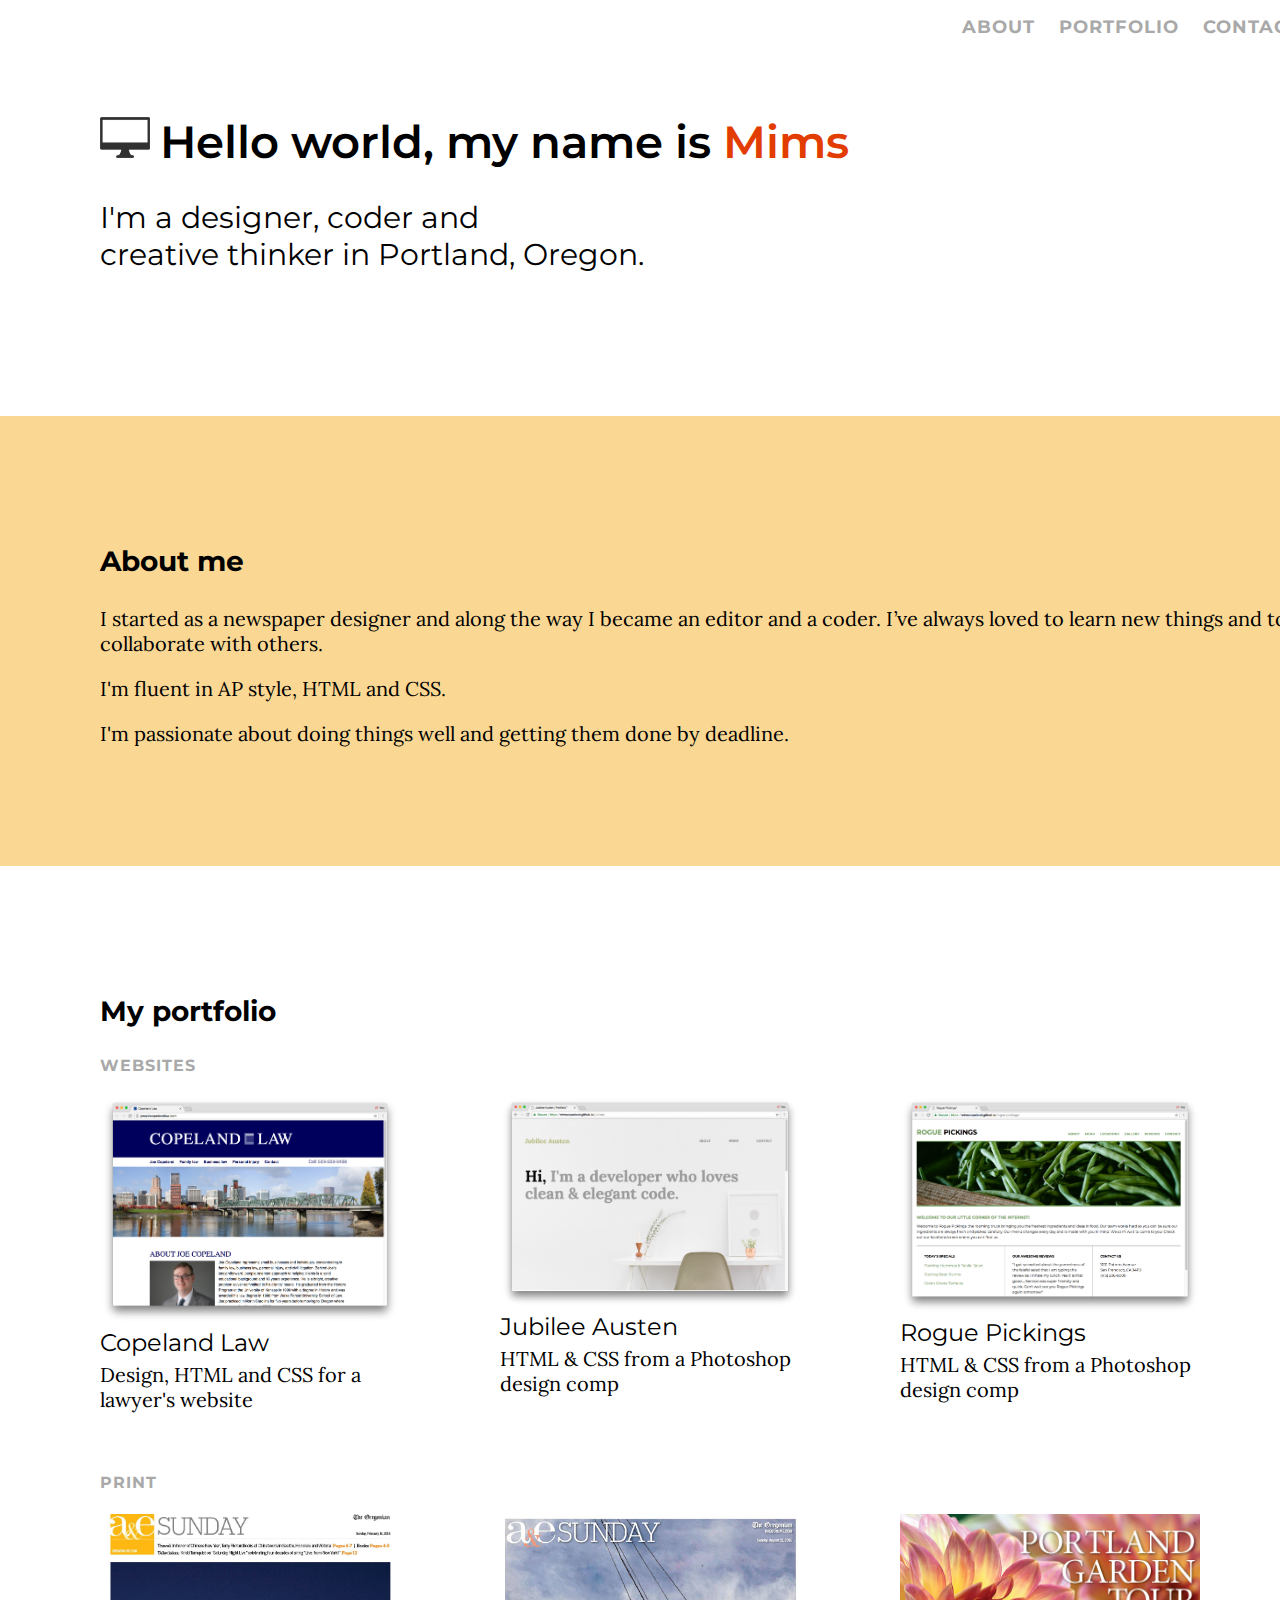
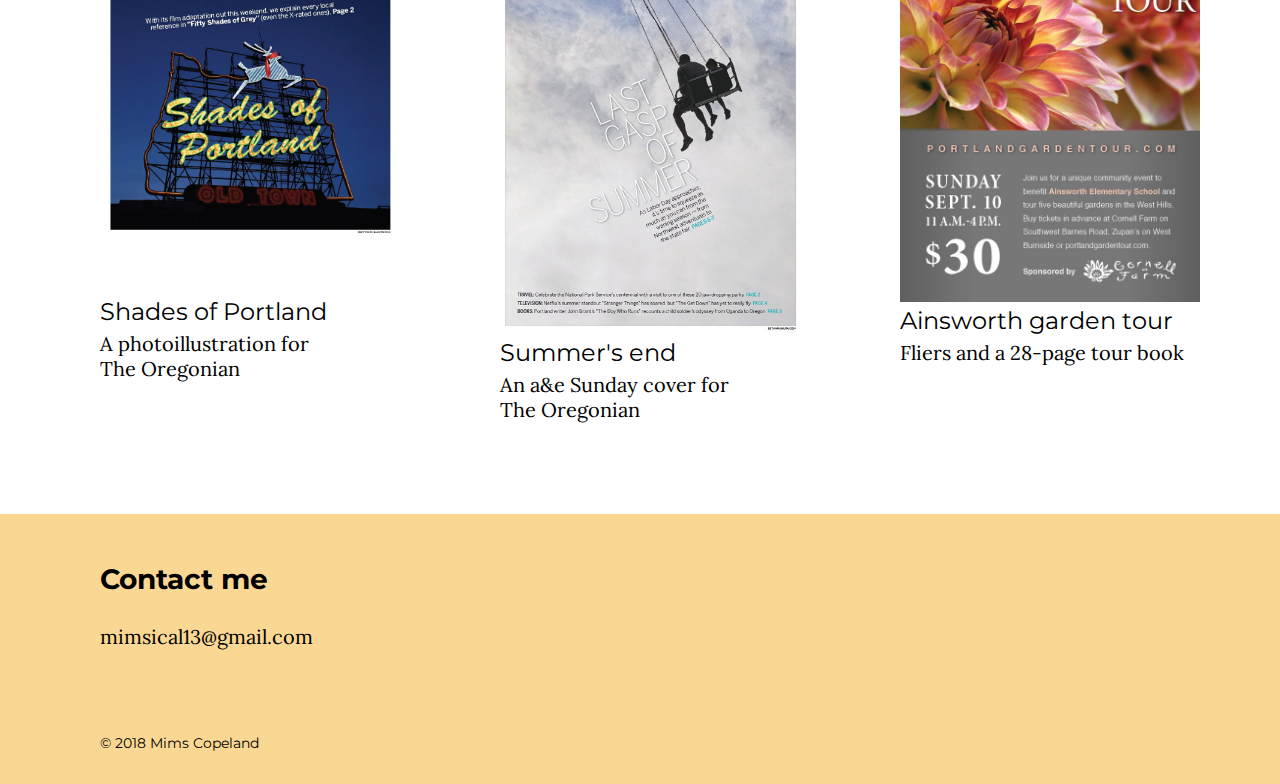
<file: index.html>
<!doctype html>
<html lang="en">
    <head>
        <title>Mims</title>
        <link rel="stylesheet" href="css/normalize.css">
        <link rel="stylesheet" href="css/main.css">
        <link href="https://fonts.googleapis.com/css?family=Lora:400,700" rel="stylesheet">
        <link href="https://fonts.googleapis.com/css?family=Montserrat:400,600" rel="stylesheet">
    </head>
    <body>
      <header>
        <div class="full-width">
          <nav>
            <ul>
              <li><a href="#about">about</a></li>
              <li><a href="#portfolio">portfolio</a></li>
              <li><a href="#contact">contact</a></li>
            </ul>
          </nav>
          <h1><img src="img/computer-icon.png" alt="computer icon"/>Hello world, my name is <span>Mims</span></h1>
          <h2>I'm a designer, coder and <br>creative thinker in Portland, Oregon.</h2>
        </div>
      </header>
      <main>

  <!-- ..............................About section.............................. -->
        <section id="about">
          <div class="full-width" id="about-text">
            <h3>About me</h3>
            <p>I started as a newspaper designer and along the way I became an editor and a coder. I’ve always loved to learn new things and to collaborate with others.</p>
            <p>I'm fluent in AP style, HTML and CSS.</p>
            <p>I'm passionate about doing things well and getting them done by deadline.</p>
          </div>
        </section>

  <!-- ..............................My portfolio section .............................. -->
        <section id="portfolio">
          <h3>My portfolio</h3>
          <div id="web" class="full-width">
            <h4>websites</h4>
            <a href="http://josephcopelandlaw.com/">
              <div class="third-width" id="copeland-law">
                <img src="img/copeland-law.png" alt="Copeland Law"/>
                <h5>Copeland Law</h5>
                <p>Design, HTML and CSS for a lawyer's website</p>
              </div>
            </a>
            <a href="https://mimscopeland.github.io/jubilee/">
              <div class="third-width" id="jubilee">
                <img src="img/jubilee.png" alt="Jubilee Austen"/>
                <h5>Jubilee Austen</h5>
                <p>HTML & CSS from a Photoshop design comp</p>
              </div>
            </a>
            <a href="https://mimscopeland.github.io/rogue-pickings/">
              <div class="third-width" id="rogue">
                <img src="img/rogue.png" alt="Rogue Pickings"/>
                <h5>Rogue Pickings</h5>
                <p>HTML & CSS from a Photoshop design comp</p>
              </div>
            </a>
          </div>
          <div id="print" class="full-width">
            <h4>print</h4>
            <a href="print/shades.html">
              <div class="third-width">
                <img src="img/print-shades.jpg" alt="Shades of Portland photoillustration"/>
                <h5>Shades of Portland</h5>
                <p>A photoillustration for <br>The Oregonian</p>
              </div>
            </a>
            <a href="xxxxxx">
              <div class="third-width">
                <img src="img/print-summer.jpg" alt="Last gasp of summer a&e cover"/>
                <h5>Summer's end</h5>
                <p>An a&amp;e Sunday cover for <br>The Oregonian</p>
              </div>
              </a>
              <a href="xxxxx">
                <div class="third-width">
                  <img src="img/print-garden.jpg" alt="flier for the Ainsworth garden tour"/>
                  <h5>Ainsworth garden tour</h5>
                  <p>Fliers and a 28-page tour book </p>
                </div>
              </a>
            </div>

        </section>

<!--  ..............................  contact section/footer .............................. -->
        <section id="contact">
          <h3>Contact me</h3>
          <p><a href="mailto:mimsical13@gmail.com">mimsical13@gmail.com</a></p>

        </section>
      </main>
      <footer>
        <p>&copy; 2018 Mims Copeland</p>
      </footer>
    </body>
</html>
</file>
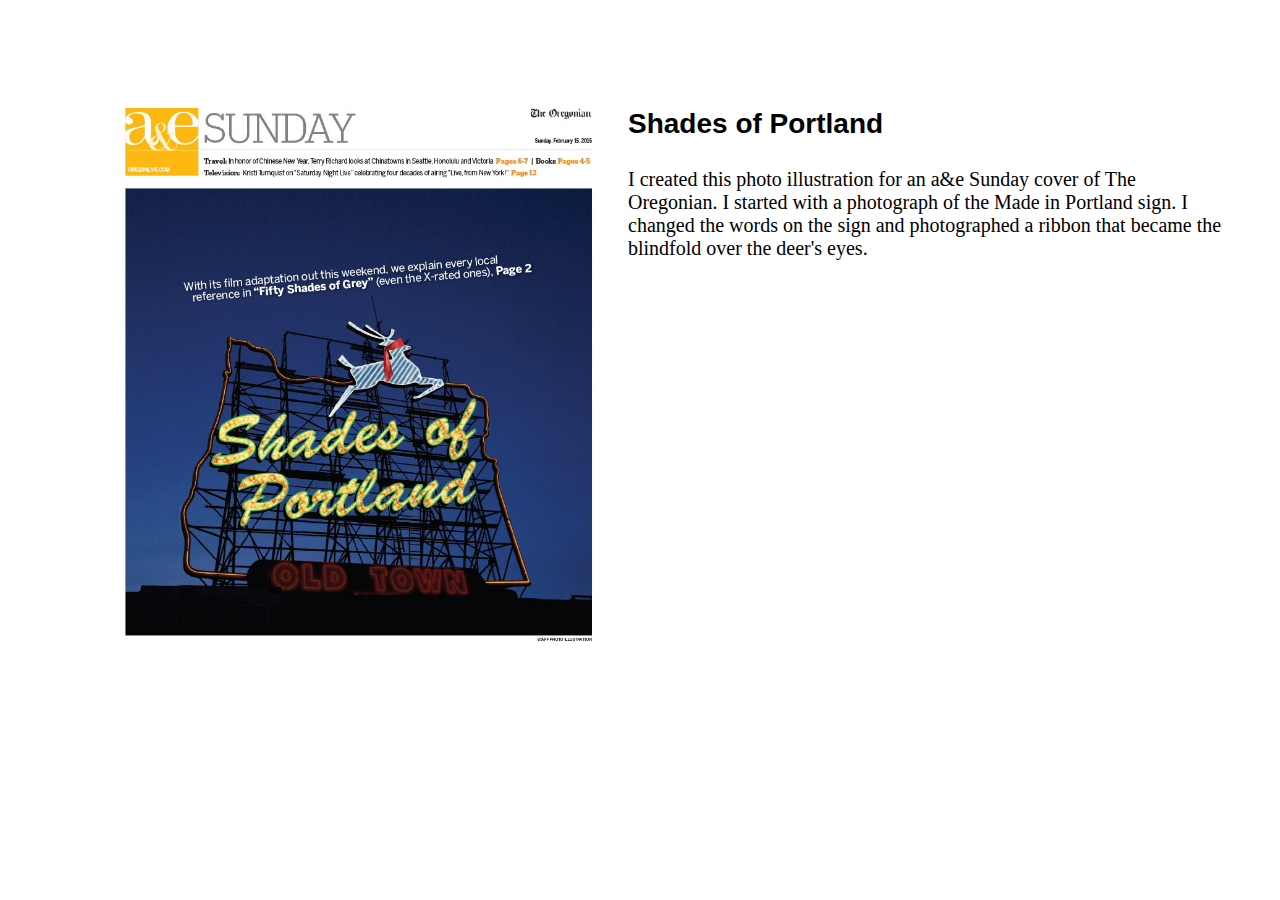
<file: print/shades.html>
<!doctype html>

<html lang="en">
  <head>
    <title>Mims</title>
    <link rel=”stylesheet” href=”../css/normalize.css”>
    <link rel="stylesheet" href="../css/main.css">
  </head>

  <body class="pages">
    <div class="half-width">
      <img src="../img/print-shades.jpg" alt="Shades of Portland photoillustration"/>
    </div>
    <div class="half-width pages-text">
      <h3>Shades of Portland</h3>
      <p>I created this photo illustration for an a&e Sunday cover of The Oregonian. I started with a photograph of the Made in Portland sign. I changed the words on the sign and photographed a ribbon that became the blindfold over the deer's eyes.</p>
    </div>
  </body>
</html>
</file>
<file: css/main.css>
body {
  font-family: 'Lora', serif;
}


/******GRID******/
.full-width {width: 1200px;
}

.half-width {width: 600px;
    float: left;
}

.third-width {width: 300px;
    float:left;
    padding-right: 100px;
}


/**********fonts***************/
h1 {
  font-family: 'Montserrat', sans-serif;
  font-size: 45px;
  font-weight: 600;
}

h2 {
  font-family: 'Montserrat', sans-serif;
  font-size: 30px;
  font-weight: 400;
}

h3 {
  font-family: 'Montserrat', sans-serif;
  font-size: 28px;
}

h4 {
  font-family: 'Montserrat', sans-serif;
  text-transform: uppercase;
  color: darkgray;
  letter-spacing: 1px;
}

h5 {
  font-family: 'Montserrat', sans-serif;
  font-size: 24px;
  font-weight: 400;
  margin-bottom: 5px;
  margin-top: 0;
}

p {
  font-size: 20px;
}

/*************header****************/
header {
  height: 400px;
  padding: 0 100px;
}

h1 img {
  width: 50px;
  padding-right: 10px;
}

h1 span {
  color: #e23c00;
}

nav ul li {
  display: inline-block;
  padding-left: 20px;
  font-family: 'Montserrat', sans-serif;
  font-weight: 700;
}

nav {
  text-align: right;
  padding-bottom: 30px;
}

nav a{
  text-decoration: none;
  color: darkgray;
  font-size: 18px;
  text-transform: uppercase;
  letter-spacing: 1px;
}

/*****************about****************/
#about {
  background-color: /*#e23c00*/#fad894;
/*  color: white;*/
}

#about-text {
  padding: 100px;
}

/**********************portfolio********************/
#portfolio {
  padding: 100px;
/*  height: 450px;*/
}

#portfolio img {
  width: 300px;
}

#portfolio p {
  margin-top: 0;
}

#portfolio a {
  color: black;
}

#print {
  clear: both;
  padding: 20px 0 500px 0;
}

/**********************contact********************/
#contact {
  clear: both;
  background-color: #fad894;
  height: 200px;
  padding: 20px 0 0 100px;
}

#contact a {
  text-decoration: none;
  color: black;
  margin-bottom: 0;
}
#contact p {
  margin-bottom: 0;
}

footer {
  background-color: #fad894;
  height: 50px;
  padding-left: 100px;
}

footer p {
  font-family: 'Montserrat', sans-serif;
  font-size: 14px;
  margin-top: 0;
}


/*************************pages***********************/

.pages img {
  width: 500px;
  padding: 100px 0 0 100px;
}

.pages h3 {
  margin-top: 0;
}

.pages-text {
  padding: 100px 0 0 20px;
}
</file>
